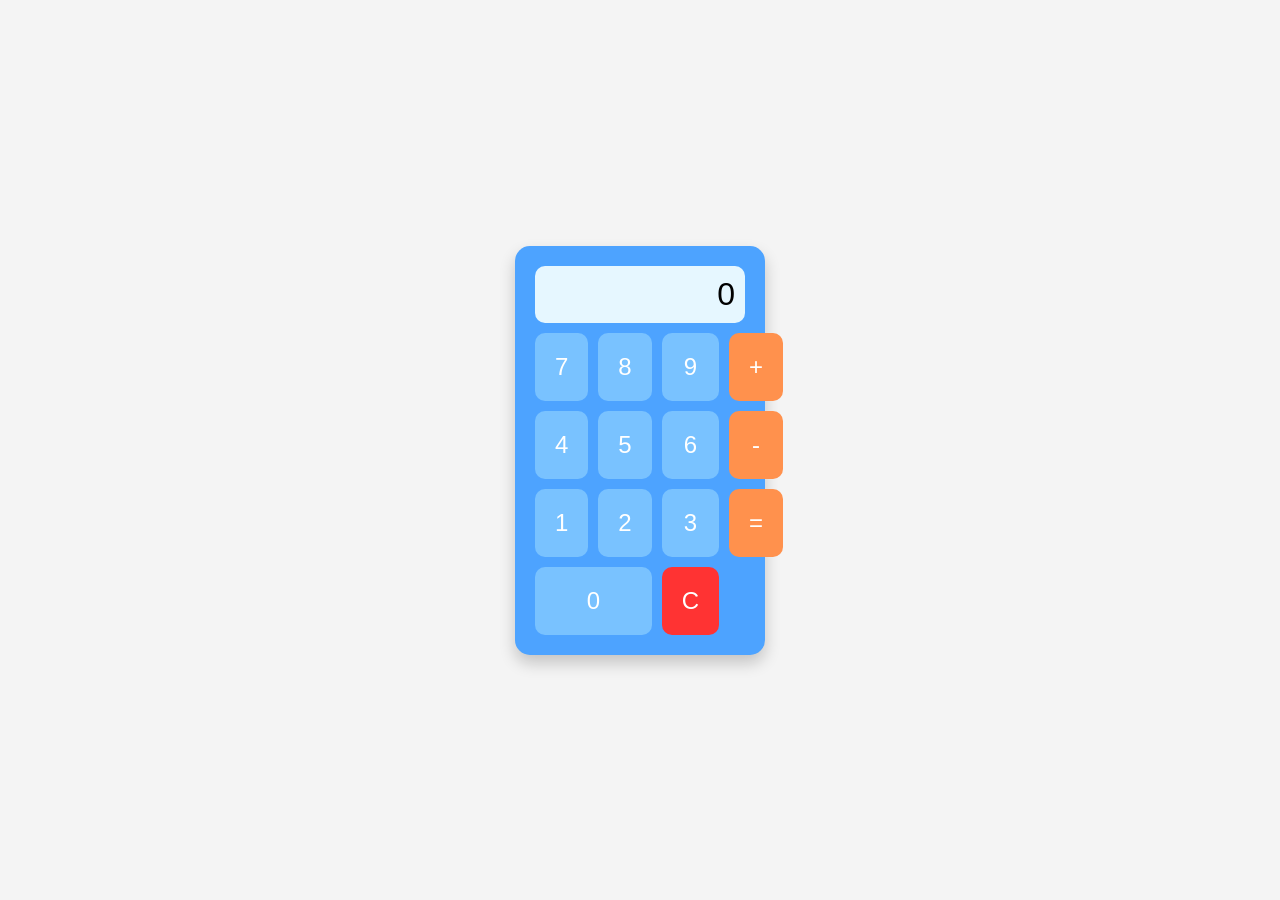
<file: Calculator/index.html>
<!DOCTYPE html>
<html lang="en">
  <head>
    <meta charset="UTF-8" />
    <meta name="viewport" content="width=device-width, initial-scale=1.0" />
    <title>Basic Calculator</title>
    <link rel="stylesheet" href="style.css" />
  </head>
  <body>
    <div class="calculator">
      <div id="display" class="display">0</div>
      <div class="buttons">
        <button class="btn" onclick="appendNumber('7')">7</button>
        <button class="btn" onclick="appendNumber('8')">8</button>
        <button class="btn" onclick="appendNumber('9')">9</button>
        <button class="btn operator" onclick="appendOperator('+')">+</button>

        <button class="btn" onclick="appendNumber('4')">4</button>
        <button class="btn" onclick="appendNumber('5')">5</button>
        <button class="btn" onclick="appendNumber('6')">6</button>
        <button class="btn operator" onclick="appendOperator('-')">-</button>

        <button class="btn" onclick="appendNumber('1')">1</button>
        <button class="btn" onclick="appendNumber('2')">2</button>
        <button class="btn" onclick="appendNumber('3')">3</button>
        <button class="btn operator" onclick="calculate()">=</button>

        <button class="btn zero" onclick="appendNumber('0')">0</button>
        <button class="btn clear" onclick="clearDisplay()">C</button>
      </div>
    </div>
    <script src="script.js"></script>
  </body>
</html>
</file>
<file: Calculator/style.css>
* {
  box-sizing: border-box;
  margin: 0;
  padding: 0;
}

body {
  display: flex;
  justify-content: center;
  align-items: center;
  height: 100vh;
  background-color: #f4f4f4;
  font-family: Arial, sans-serif;
}

.calculator {
  width: 250px;
  background-color: #4da3ff;
  border-radius: 15px;
  padding: 20px;
  box-shadow: 0 8px 16px rgba(0, 0, 0, 0.2);
}

.display {
  background-color: #e6f7ff;
  color: #000;
  font-size: 2rem;
  padding: 10px;
  text-align: right;
  border-radius: 10px;
  margin-bottom: 10px;
}

.buttons {
  display: grid;
  grid-template-columns: repeat(4, 1fr);
  grid-gap: 10px;
}

.btn {
  background-color: #79c2ff;
  border: none;
  border-radius: 10px;
  padding: 20px;
  font-size: 1.5rem;
  color: white;
  cursor: pointer;
  transition: background-color 0.3s ease;
}

.btn:hover {
  background-color: #56a0e0;
}

.operator {
  background-color: #ff914d;
}

.operator:hover {
  background-color: #e07d2f;
}

.zero {
  grid-column: span 2;
}

.clear {
  background-color: #ff3333;
}

.clear:hover {
  background-color: #e02d2d;
}
</file>
